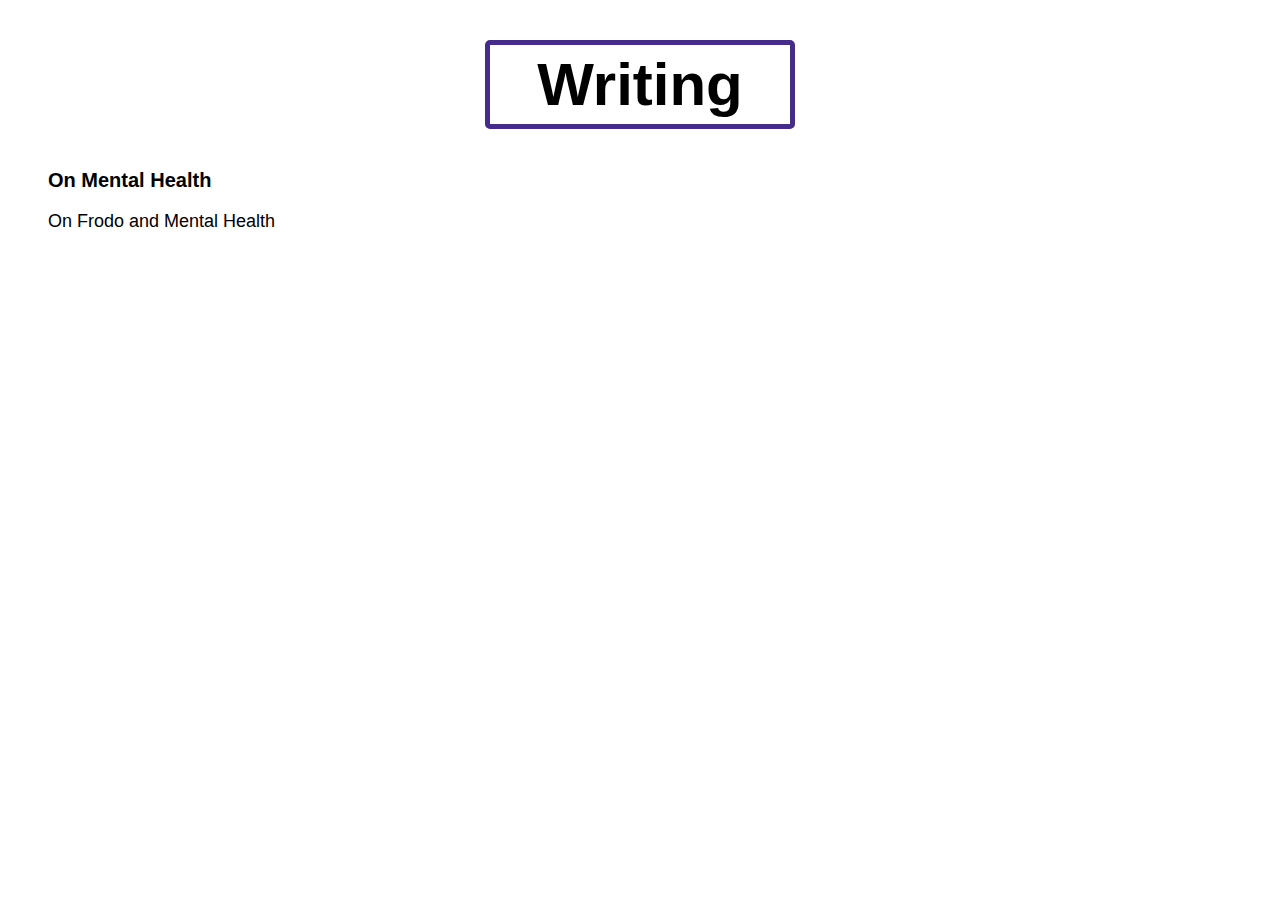
<file: index.html>
<!DOCTYPE html>
<html>
  <head>
    <meta charset="utf-8" />
    <link rel="stylesheet" type="text/css" href="styles/index-stylesheet.css" />
    <title>Matt's Blog</title>
  </head>
  <body>
</html>

<h1> Writing</h1>
<h2 id="index"> On Mental Health</h2>


<ul>
<!-- <li><a href=>Intro</a></li> -->
<li><tr><a href="./frodo-mental-health.html"> On Frodo and Mental Health</a></li>
<!-- <li><a href=>Emu Vision</a></li>
<li><a href=>Silver Bullets</a></li>
<li><a href=>Qualies</a></li>
<li><a href=>Second-Order stigma</a></li>
<li><a href=>Pain Thresholds</a></li>
<li><a href=>On long-term Depression</a></li>
<li><a href=>Long-term Suffering</a></li>
<li><a href=>Meaning vs Needless Suffering</a></li>
<li><a href=>Eating and Depression</a></li>
<li><a href=>Motivation and Progress</a></li>
<li><a href=>Fear and Feedback Loops</a></li>
<li><a href=>More on Feedback Loops</a></li>
<li><a href=>Infinite Loops</a></li>
<li><a href=>Inside-Outside Views</a></li>
<li><a href=>Generalising from Specific Evidence</a></li>
<li><a href=>External Visalisations of Mental Illness</a></li>
<li><a href=>Contradiction in Depression</a></li>
<li><a href=>On Comfort</a></li>
<li><a href=>CBT and Truth</a></li>
<li><a href=>CBT vs Rationality</a></li>
<li><a href=>Avoiding Negatives</a></li>
<li><a href=>Buzzkills</a></li>
<li><a href=>Anxiety and Meaning</a></li>
<li><a href=>Questions of Evidence</a></li>
<li><a href=>Acceptable Emotion</a></li>
<li><a href=>On Relativism</a>></li>
<li><a href=>Fear and Boredom</a></li> -->
</ul>
</body>
</html>
</file>
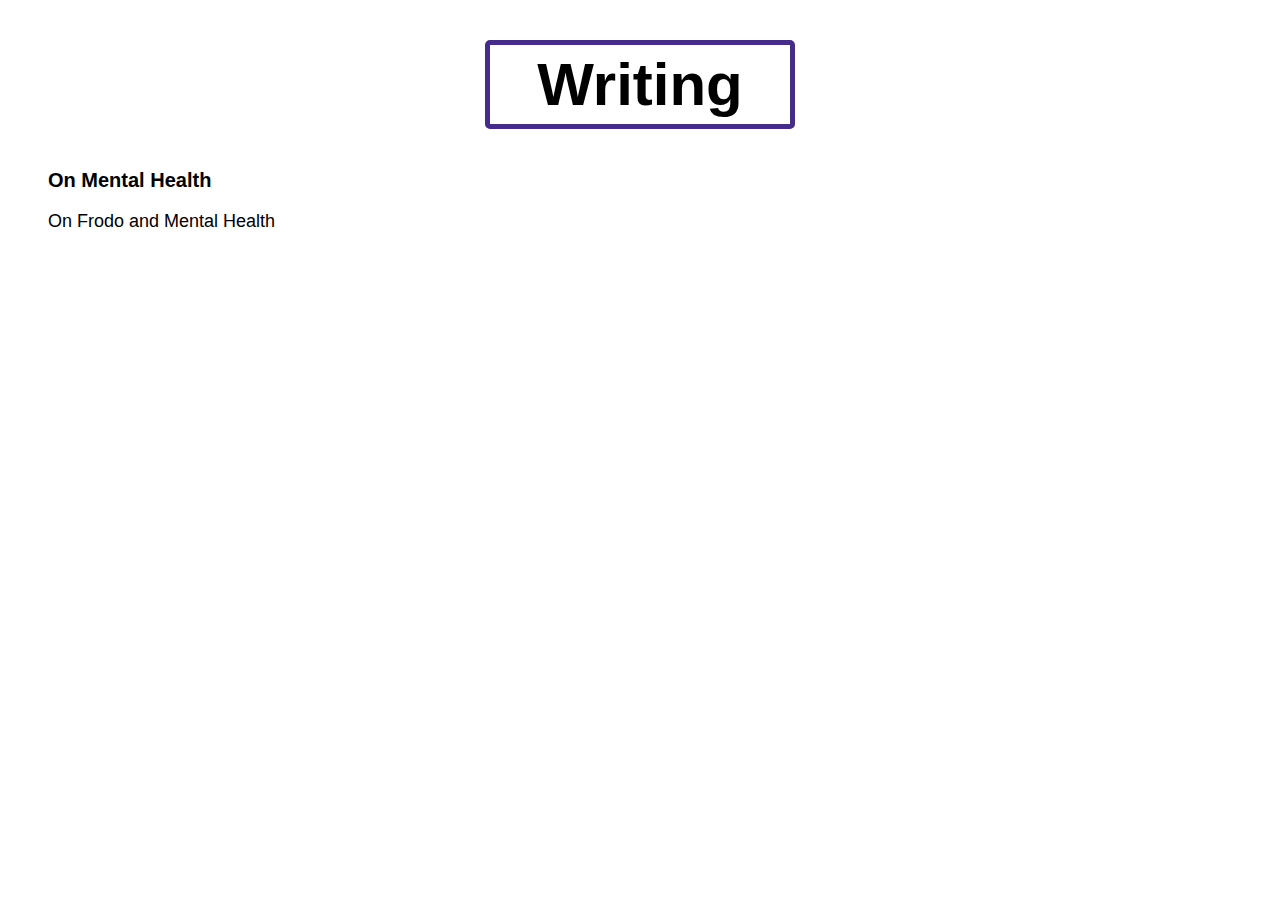
<file: my_first_website/index.html>
<!DOCTYPE html>
<html>
  <head>
    <meta charset="utf-8" />
    <link rel="stylesheet" type="text/css" href="styles/index-stylesheet.css" />
    <title>Matt's Blog</title>
  </head>
  <body>
</html>

<script>
console.log(window.location.href)
</script>

<h1> Writing</h1>
<h2 id="index"> On Mental Health</h2>


<ul>
<!-- <li><a href=>Intro</a></li> -->
<li><tr><a href="./frodo_mental_health.html"> On Frodo and Mental Health</a></li>
<!-- <li><a href=>Emu Vision</a></li>
<li><a href=>Silver Bullets</a></li>
<li><a href=>Qualies</a></li>
<li><a href=>Second-Order stigma</a></li>
<li><a href=>Pain Thresholds</a></li>
<li><a href=>On long-term Depression</a></li>
<li><a href=>Long-term Suffering</a></li>
<li><a href=>Meaning vs Needless Suffering</a></li>
<li><a href=>Eating and Depression</a></li>
<li><a href=>Motivation and Progress</a></li>
<li><a href=>Fear and Feedback Loops</a></li>
<li><a href=>More on Feedback Loops</a></li>
<li><a href=>Infinite Loops</a></li>
<li><a href=>Inside-Outside Views</a></li>
<li><a href=>Generalising from Specific Evidence</a></li>
<li><a href=>External Visalisations of Mental Illness</a></li>
<li><a href=>Contradiction in Depression</a></li>
<li><a href=>On Comfort</a></li>
<li><a href=>CBT and Truth</a></li>
<li><a href=>CBT vs Rationality</a></li>
<li><a href=>Avoiding Negatives</a></li>
<li><a href=>Buzzkills</a></li>
<li><a href=>Anxiety and Meaning</a></li>
<li><a href=>Questions of Evidence</a></li>
<li><a href=>Acceptable Emotion</a></li>
<li><a href=>On Relativism</a>></li>
<li><a href=>Fear and Boredom</a></li> -->
</ul>
</body>
</html>
</file>
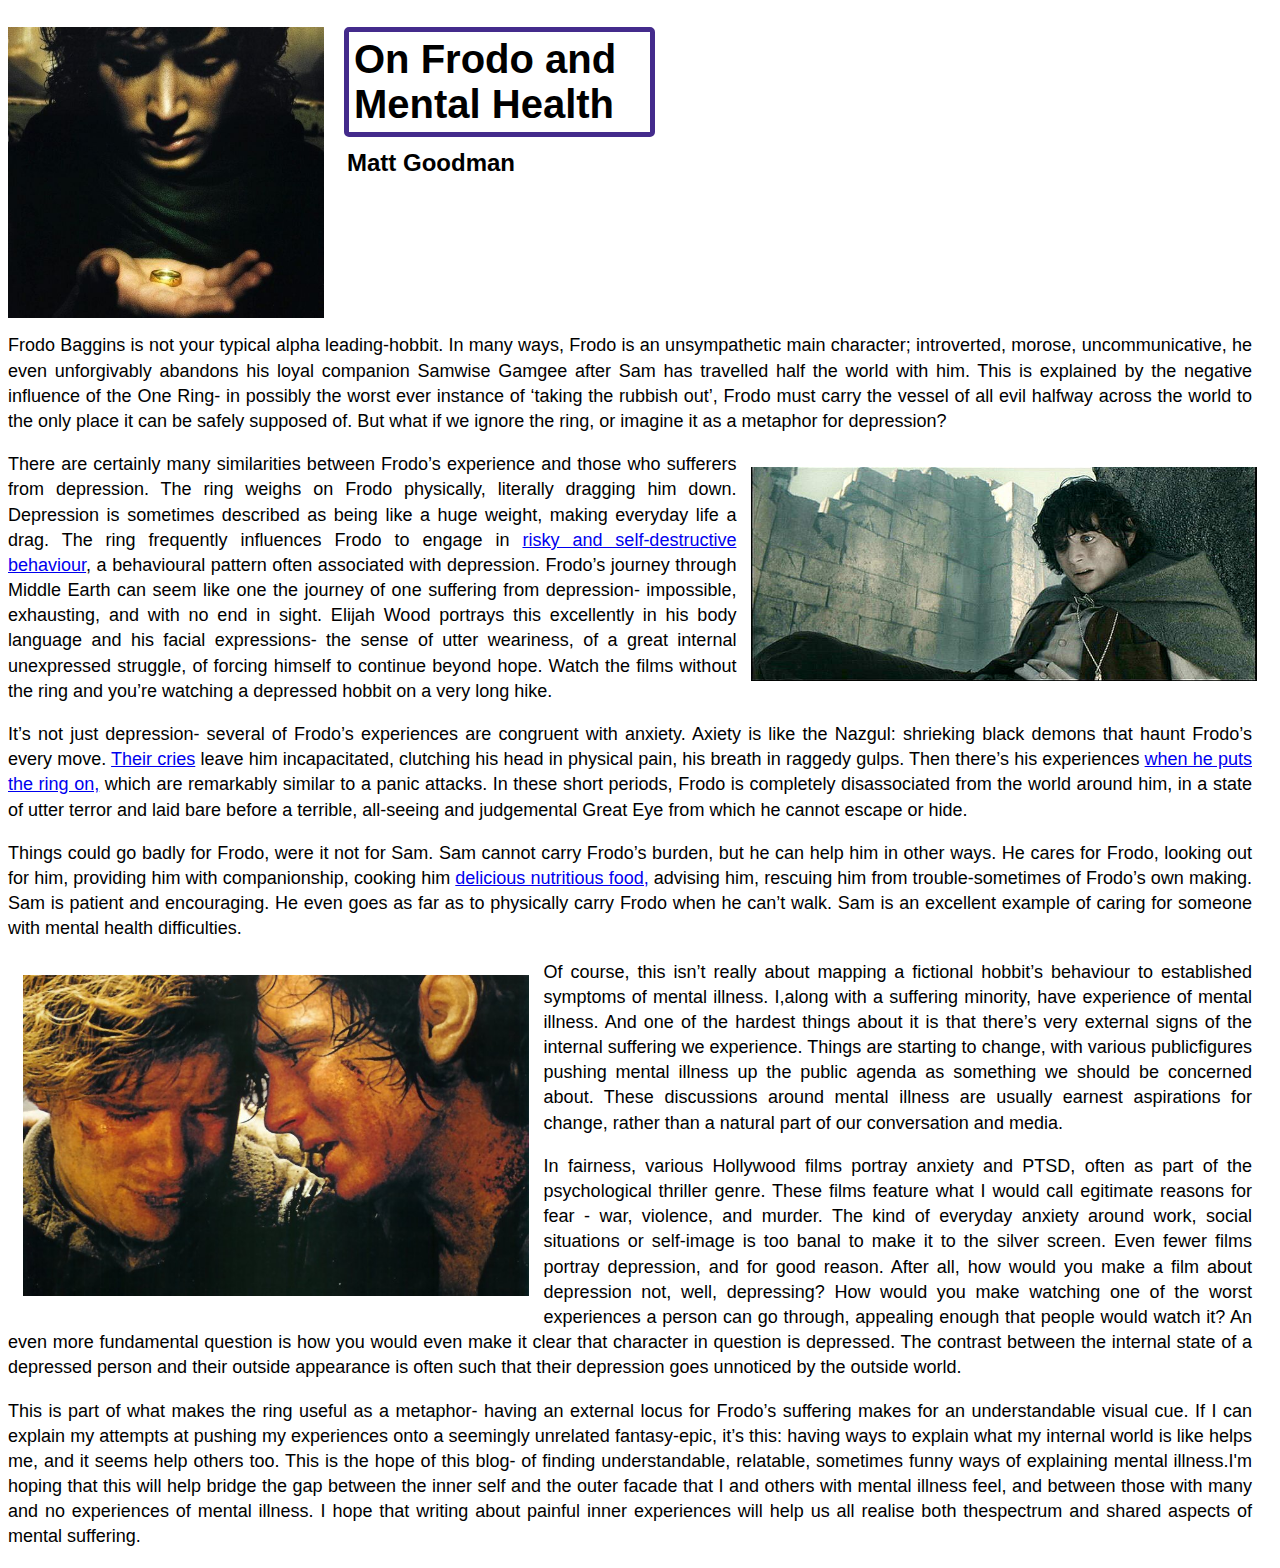
<file: frodo-mental-health.html>
<!DOCTYPE html>
<html>
  <head>
    <meta charset="utf-8" />
    <link
      rel="stylesheet"
      type="text/css"
      href="styles/frodo-mental-health-stylesheet.css"
    />
    <title>Frodo Blog</title>
  </head>
</html>
<body>
  <img
    src="images/frodo_image_1.jpeg"
    class="frodo-ring-img"
    alt="Frodo looking at the ring"
  />
  <h1>On Frodo and Mental Health</h1>
  <h2>Matt Goodman</h2>
  <p class="para-style-1">
    Frodo Baggins is not your typical alpha leading-hobbit. In many ways, Frodo
    is an unsympathetic main character; introverted, morose, uncommunicative, he
    even unforgivably abandons his loyal companion Samwise Gamgee after Sam has
    travelled half the world with him. This is explained by the negative
    influence of the One Ring- in possibly the worst ever instance of ‘taking
    the rubbish out’, Frodo must carry the vessel of all evil halfway across the
    world to the only place it can be safely supposed of. But what if we ignore
    the ring, or imagine it as a metaphor for depression?
  </p>
  <img
    src="images/Frodo-Osgiliath-1.jpg"
    class="frodo-osgiliath-img"
    alt="Frodo and Sam"
  />
  <p class="para-style-1">
    There are certainly many similarities between Frodo’s experience and those
    who sufferers from depression. The ring weighs on Frodo physically,
    literally dragging him down. Depression is sometimes described as being like
    a huge weight, making everyday life a drag. The ring frequently influences
    Frodo to engage in
    <a href="https://www.youtube.com/watch?v=DqdDmrUuvx8">
      risky and self-destructive behaviour</a
    >, a behavioural pattern often associated with depression. Frodo’s journey
    through Middle Earth can seem like one the journey of one suffering from
    depression- impossible, exhausting, and with no end in sight. Elijah Wood
    portrays this excellently in his body language and his facial expressions-
    the sense of utter weariness, of a great internal unexpressed struggle, of
    forcing himself to continue beyond hope. Watch the films without the ring
    and you’re watching a depressed hobbit on a very long hike.
  </p>
  <p class="para-style-1">
    It’s not just depression- several of Frodo’s experiences are congruent with
    anxiety. Axiety is like the Nazgul: shrieking black demons that haunt
    Frodo’s every move.
    <a href="https://youtu.be/Cewdg-lxXXg?t=96">Their cries</a> leave him
    incapacitated, clutching his head in physical pain, his breath in raggedy
    gulps.
    <!--flashbacks, PTSD-->
    Then there’s his experiences
    <a href="https://youtu.be/GlqqGKZ3Uac?t=80">when he puts the ring on,</a>
    which are remarkably similar to a panic attacks. In these short periods,
    Frodo is completely disassociated from the world around him, in a state of
    utter terror and laid bare before a terrible, all-seeing and judgemental
    Great Eye from which he cannot escape or hide.<!--Add more evidence, more people's stories of panic attacks-->
  </p>
  <p class="para-style-1">
    Things could go badly for Frodo, were it not for Sam. Sam cannot carry
    Frodo’s burden, but he can help him in other ways. He cares for Frodo,
    looking out for him, providing him with companionship, cooking him
    <a href="https://youtu.be/JXuqJ4c1dxE?t=59">delicious nutritious food,</a>
    advising him, rescuing him from trouble-sometimes of Frodo’s own making. Sam
    is patient and encouraging. He even goes as far as to physically carry Frodo
    when he can’t walk. Sam is an excellent example of caring for someone with
    mental health difficulties.
  </p>
  <img
    src="images/Frodo_Sam-Mt-Doom.jpg"
    class="frodo-sam-img"
    alt="Frodo and Sam"
  />
  <p class="para-style-2">
    Of course, this isn’t really about mapping a fictional hobbit’s behaviour to
    established symptoms of mental illness. I,along with a suffering minority,
    have experience of mental illness. And one of the hardest things about it is
    that there’s very external signs of the internal suffering we experience.
    Things are starting to change, with various publicfigures pushing mental
    illness up the public agenda as something we should be concerned about.
    These discussions around mental illness are usually earnest aspirations for
    change, rather than a natural part of our conversation and media.
  </p>
  <p class="para-style-2">
    In fairness, various Hollywood films portray anxiety and PTSD, often as part
    of the psychological thriller genre. These films feature what I would call
    egitimate reasons for fear - war, violence, and murder. The kind of everyday
    anxiety around work, social situations or self-image is too banal to make it
    to the silver screen. Even fewer films portray depression, and for good
    reason. After all, how would you make a film about depression not, well,
    depressing? How would you make watching one of the worst experiences a
    person can go through, appealing enough that people would watch it? An even
    more fundamental question is how you would even make it clear that character
    in question is depressed. The contrast between the internal state of a
    depressed person and their outside appearance is often such that their
    depression goes unnoticed by the outside world.
  </p>
  <p class="para-style-2">
    This is part of what makes the ring useful as a metaphor- having an external
    locus for Frodo’s suffering makes for an understandable visual cue. If I can
    explain my attempts at pushing my experiences onto a seemingly unrelated
    fantasy-epic, it’s this: having ways to explain what my internal world is
    like helps me, and it seems help others too. This is the hope of this blog-
    of finding understandable, relatable, sometimes funny ways of explaining
    mental illness.I'm hoping that this will help bridge the gap between the
    inner self and the outer facade that I and others with mental illness feel,
    and between those with many and no experiences of mental illness. I hope
    that writing about painful inner experiences will help us all realise both
    thespectrum and shared aspects of mental suffering.
  </p>
</body>
</file>
<file: styles/index-stylesheet.css>
h1 {
  font-size: 60px;
  font-family: "Verdana", sans-serif;
  width: 23%;
  text-align: center;
  padding: 5px;
  border-radius: 5px;
  border: 5px solid #442b8c;
  margin-left: auto;
  margin-right: auto;
}
h2 {
  font-size: 20px;
  font-family: "Verdana", sans-serif;
  margin-left: 40px;
}

ul {
  list-style-type: none;
  font-family: "Verdana", sans-serif;
}
a {
  color: black;
  font-size: 18px;
  text-decoration: none;
  line-height: 1.4;
}
a:hover {
  font-size: 22px;
  padding: 0 px;
  border-radius: 5px;
  border: 4px solid #442b8c;
}
</file>
<file: my_first_website/styles/index-stylesheet.css>
h1 {
  font-size: 60px;
  font-family: "Verdana", sans-serif;
  width: 23%;
  text-align: center;
  padding: 5px;
  border-radius: 5px;
  border: 5px solid #442b8c;
  margin-left: auto;
  margin-right: auto;
}
h2 {
  font-size: 20px;
  font-family: "Verdana", sans-serif;
  margin-left: 40px;
}

ul {
  list-style-type: none;
  font-family: "Verdana", sans-serif;
}
a {
  color: black;
  font-size: 18px;
  text-decoration: none;
  line-height: 1.4;
}
a:hover {
  font-size: 22px;
  padding: 0 px;
  border-radius: 5px;
  border: 4px solid #442b8c;
}
</file>
<file: styles/frodo-mental-health-stylesheet.css>
h1 {
  font-size: 40px;
  font-family: "Verdana", sans-serif;
  position: relative;
  width: 23%;
  padding: 5px;
  border-radius: 5px;
  border: 5px solid #442b8c;
  overflow: hidden;
}
h2 {
  font-family: "Verdana", sans-serif;
  position: relative;
  top: -15px;
  left: 3px;
}
.para-style-1 {
  font-size: 18px;
  font-family: "Verdana", sans-serif;
  text-align: justify;
  line-height: 1.4;
  margin-right: 20px;
  clear: left;
}
.para-style-2 {
  font-size: 18px;
  font-family: "Verdana", sans-serif;
  text-align: justify;
  line-height: 1.4;
  margin-right: 20px;
}

.frodo-ring-img {
  width: 25%;
  height: auto;
  float: left;
  margin-bottom: 15px;
  margin-right: 20px;
}
.frodo-osgiliath-img {
  width: 40%;
  height: auto;
  margin: 15px;
  float: right;
}
.frodo-sam-img {
  width: 40%;
  margin: 15px;
  height: auto;
  float: left;
}
</file>
